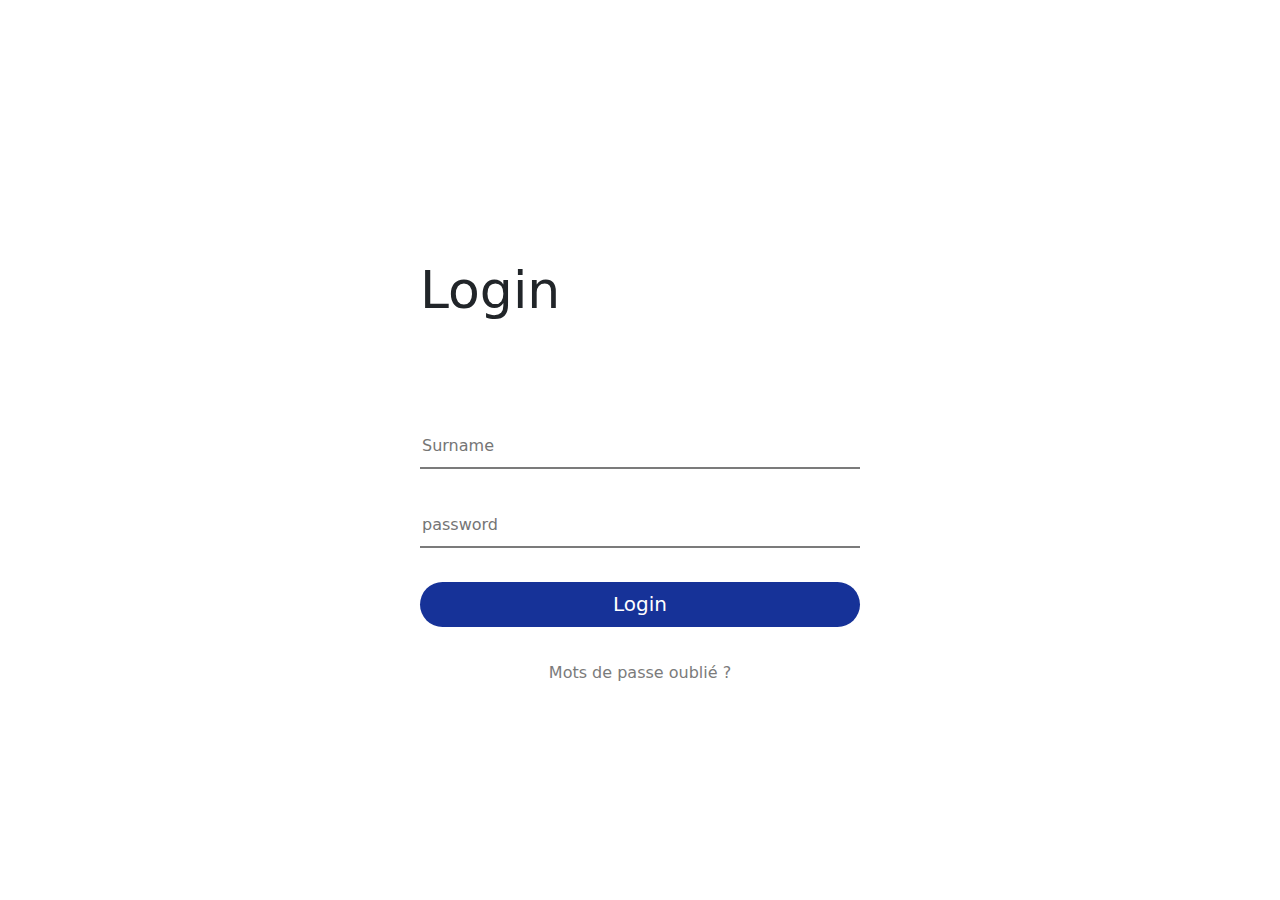
<file: login.html>
<!DOCTYPE html>
<html lang="en">

<head>
    <meta charset="UTF-8">
    <meta name="viewport" content="width=device-width, initial-scale=1.0">
    <title>Connexion</title>
    <link rel="stylesheet" href="style.css">
    <link href="https://cdn.jsdelivr.net/npm/bootstrap@5.3.3/dist/css/bootstrap.min.css" rel="stylesheet"
        integrity="sha384-QWTKZyjpPEjISv5WaRU9OFeRpok6YctnYmDr5pNlyT2bRjXh0JMhjY6hW+ALEwIH" crossorigin="anonymous">

</head>

<body>
    <div class="login">
        <div class="form">
            <div class="form-child">
                <div class="form-content" style="display: flex;">
                    <div class="title">
                        <h2>Login</h2>
                    </div>
                    <form action="">
                        <div>
                            <div class="surname">
                                <input type="text" name="surname" id="surname" placeholder="Surname">
                            </div>
                            <div class="password">
                                <input type="password" name="password" id="password" placeholder="password">
                            </div>
                            <div class="btn-submit">
                                <input type="button" id="btn-submit" value="Login">
                            </div>
                            <div class="forgot-password">
                                <p> <a>Mots de passe oublié ?</a>
                                </p>
                            </div>
                        </div>
                    </form>
                </div>
            </div>
        </div>
    </div>
</body>

</html>
</file>
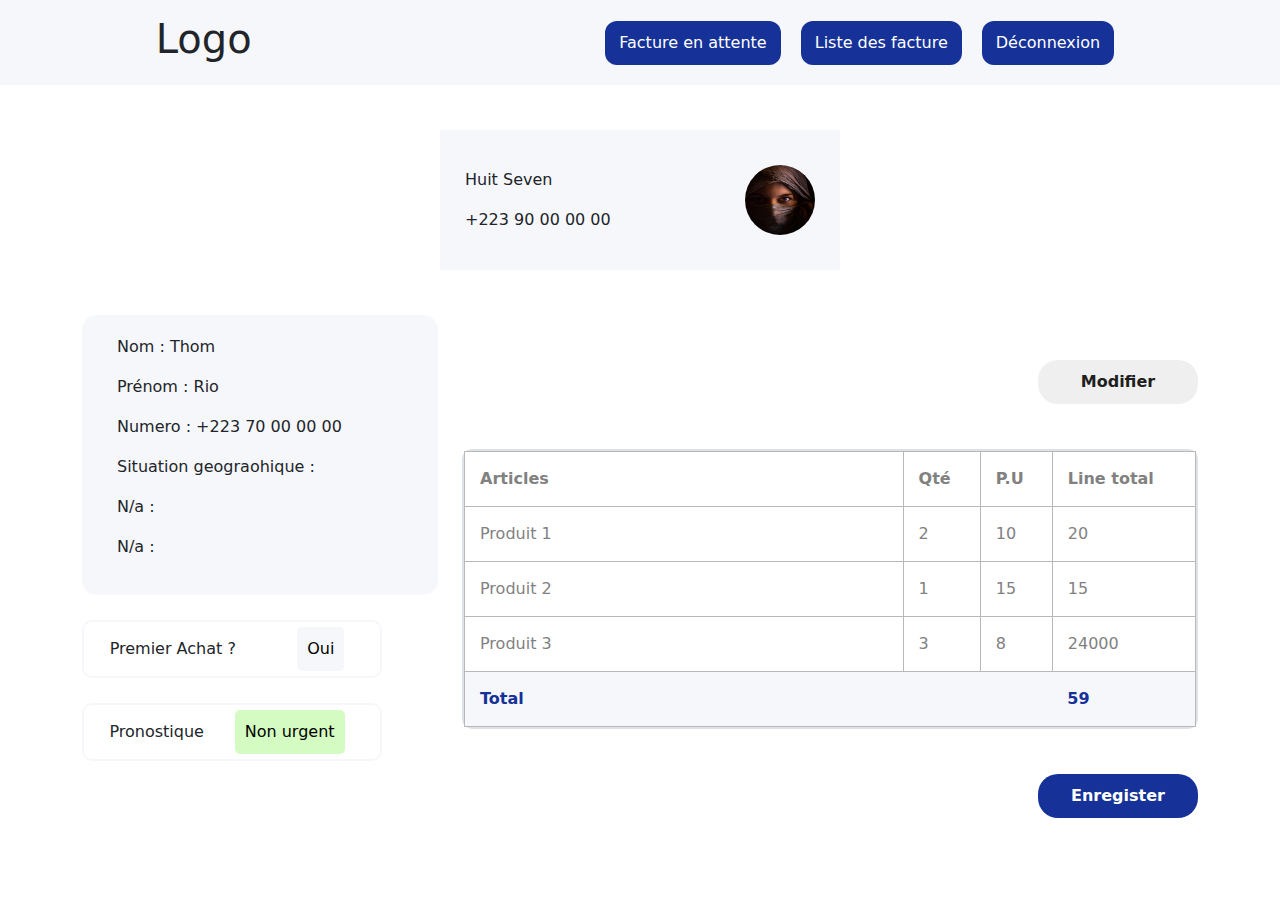
<file: directeur/lire-facture.html>
<!DOCTYPE html>
<html lang="en">

<head>
    <meta charset="UTF-8">
    <meta name="viewport" content="width=device-width, initial-scale=1.0">
    <title>Lire la facture</title>
    <link rel="stylesheet" href="../style.css">
    <link href="https://cdn.jsdelivr.net/npm/bootstrap@5.3.3/dist/css/bootstrap.min.css" rel="stylesheet"
        integrity="sha384-QWTKZyjpPEjISv5WaRU9OFeRpok6YctnYmDr5pNlyT2bRjXh0JMhjY6hW+ALEwIH" crossorigin="anonymous">

</head>

<body>
    <!-- navbar start -->
    <header>
        <div class="navbar-lo">
            <div class="logo">
                <h1>Logo</h1>
            </div>
            <div class="nav-elements">
                <ul>
                    <li>
                        <a href="#">Facture en attente </a>
                    </li>
                    <li>
                        <a href="#">Liste des facture </a>
                    </li>
                    <li>
                        <a href="#">Déconnexion </a>
                    </li>

                </ul>
            </div>
        </div>
    </header>
    <!-- navbar end -->
    <!-- profil start -->
    <div class="profil">
        <div class="profil-informations">
            <div class="">
                <div>
                    <div class="name mt-3">
                        <p>Huit Seven</p>
                    </div>
                    <div class="number">
                        <p>+223 90 00 00 00</p>
                    </div>
                </div>
            </div>
            <div class="picture">
                <div class="profil-picture">
                    <img src="../assets/woman-1335487_1280.jpg" alt="">
                </div>
            </div>
        </div>
    </div>
    <!-- profil end -->

    <div class="container">
        <div class="row">
            <div class="col-12 col-md-4">
                <div class="profil-detail">
                    <p>Nom : Thom </p>
                    <p> Prénom : Rio </p>
                    <p> Numero : +223 70 00 00 00 </p>
                    <p> Situation geograohique : </p>
                    <p>N/a : </p>
                    <p> N/a : </p>
                </div>
                <div class="more-info">
                    <div class="Buying-status" >
                        <div>
                            Premier Achat ?
                        </div>
                        <div class="btn-group">
                            <button>Oui</button>
                            <!-- <button>Non</button> -->
                        </div>
                    </div>
                    <div class="pronostique">
                        <div>
                            Pronostique
                        </div>
                        <div class="btn-group">
                            <button style="background-color: #D4FBC1;">Non urgent</button>
                            <!-- <button>Urgent</button> -->
                        </div>
                    </div>
                </div>

            </div>
            <div class="col-12 col-md-8">
                <div class="update-btn">
                    <button>Modifier</button>
                </div>
                <div class="table" >
                    <table style="border: none;">
                        <thead style="border: none;background-color: transparent;">
                            <tr>
                                <th class="product">Articles</th>
                                <th>Qté</th>
                                <th>P.U</th>
                                <th>Line total</th>
                            </tr>
                        </thead>
                        <tbody style="border: none;">
                            <tr>
                                <td class="product">Produit 1</td>
                                <td>2</td>
                                <td>10</td>
                                <td>20</td>
                            </tr>
                            <tr>
                                <td class="product">Produit 2</td>
                                <td>1</td>
                                <td>15</td>
                                <td>15</td>
                            </tr>
                            <tr>
                                <td class="product">Produit 3</td>
                                <td>3</td>
                                <td>8</td>
                                <td>24000</td>
                            </tr>
                        </tbody>
                        <tfoot style="border: none;">
                            <tr >
                                <td colspan="3" style="border-right: none;" >Total</td>
                                <td style="border-left: none;">59</td>
                            </tr>
                        </tfoot>
                    </table>
                </div>
                <div class="save-btn">
                    <button>Enregister</button>
                </div>
            </div>
        </div>
    </div>

</body>

</html>
</file>
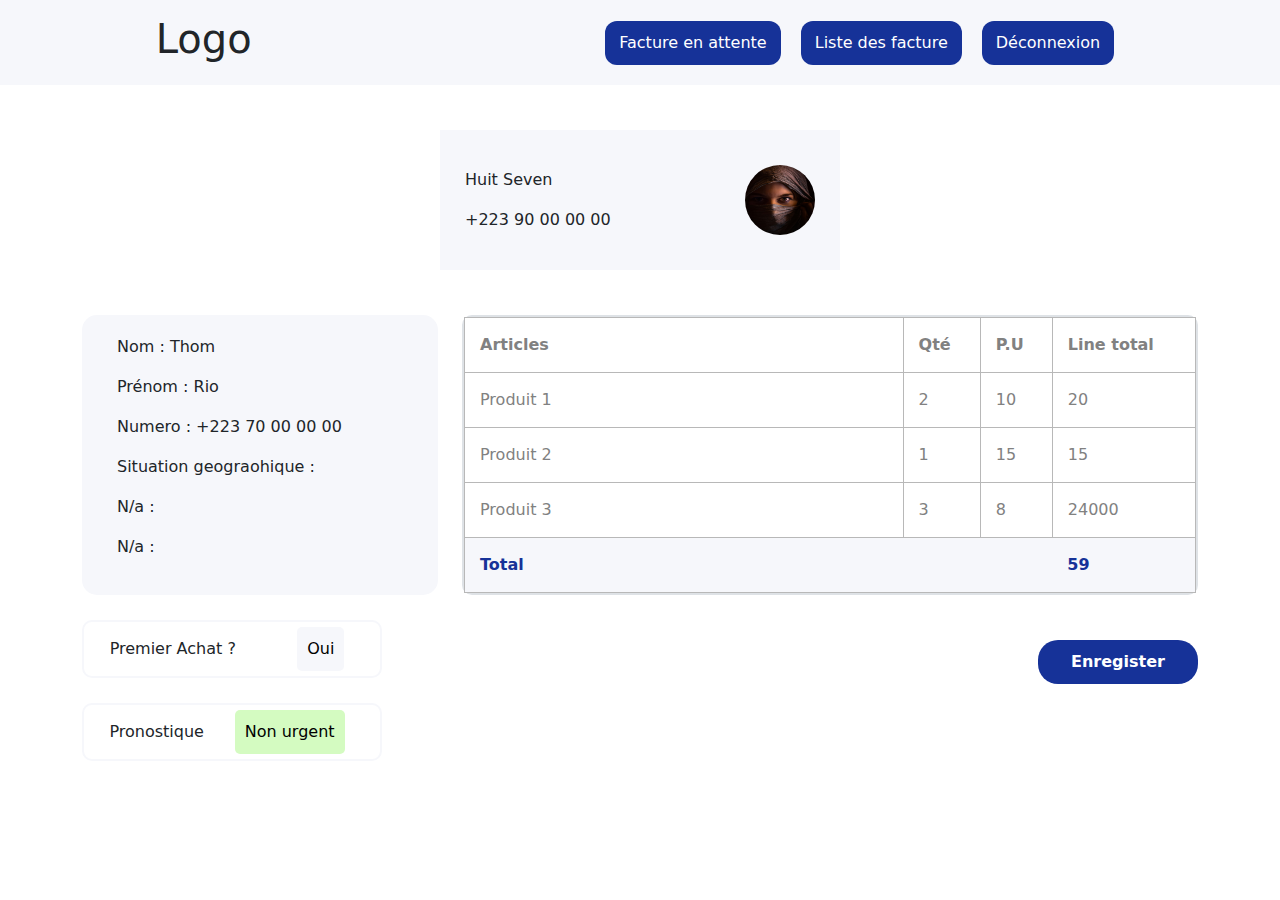
<file: gerant/gerant.html>
<!DOCTYPE html>
<html lang="en">

<head>
    <meta charset="UTF-8">
    <meta name="viewport" content="width=device-width, initial-scale=1.0">
    <title>Gérant</title>
    <link rel="stylesheet" href="../style.css">
    <link href="https://cdn.jsdelivr.net/npm/bootstrap@5.3.3/dist/css/bootstrap.min.css" rel="stylesheet"
        integrity="sha384-QWTKZyjpPEjISv5WaRU9OFeRpok6YctnYmDr5pNlyT2bRjXh0JMhjY6hW+ALEwIH" crossorigin="anonymous">

</head>

<body>
    <!-- navbar start -->
    <header>
        <div class="navbar-lo">
            <div class="logo">
                <h1>Logo</h1>
            </div>
            <div class="nav-elements">
                <ul>
                    <li>
                        <a href="#">Facture en attente </a>
                    </li>
                    <li>
                        <a href="#">Liste des facture </a>
                    </li>
                    <li>
                        <a href="#">Déconnexion </a>
                    </li>

                </ul>
            </div>
        </div>
    </header>
    <!-- navbar end -->
    <!-- profil start -->
    <div class="profil">
        <div class="profil-informations">
            <div class="">
                <div>
                    <div class="name mt-3">
                        <p>Huit Seven</p>
                    </div>
                    <div class="number">
                        <p>+223 90 00 00 00</p>
                    </div>
                </div>
            </div>
            <div class="picture">
                <div class="profil-picture">
                    <img src="../assets/woman-1335487_1280.jpg" alt="">
                </div>
            </div>
        </div>
    </div>
    <!-- profil end -->

    <div class="container">
        <div class="row">
            <div class="col-12 col-md-4">
                <div class="profil-detail">
                    <p>Nom : Thom </p>
                    <p> Prénom : Rio </p>
                    <p> Numero : +223 70 00 00 00 </p>
                    <p> Situation geograohique : </p>
                    <p>N/a : </p>
                    <p> N/a : </p>
                </div>
                <div class="more-info">
                    <div class="Buying-status" >
                        <div>
                            Premier Achat ?
                        </div>
                        <div class="btn-group">
                            <button>Oui</button>
                            <!-- <button>Non</button> -->
                        </div>
                    </div>
                    <div class="pronostique">
                        <div>
                            Pronostique
                        </div>
                        <div class="btn-group">
                            <button style="background-color: #D4FBC1;">Non urgent</button>
                            <!-- <button>Urgent</button> -->
                        </div>
                    </div>
                </div>

            </div>
            <div class="col-12 col-md-8">
                <div class="table" >
                    <table style="border: none;">
                        <thead style="border: none;background-color: transparent;">
                            <tr>
                                <th class="product">Articles</th>
                                <th>Qté</th>
                                <th>P.U</th>
                                <th>Line total</th>
                            </tr>
                        </thead>
                        <tbody style="border: none;">
                            <tr>
                                <td class="product">Produit 1</td>
                                <td>2</td>
                                <td>10</td>
                                <td>20</td>
                            </tr>
                            <tr>
                                <td class="product">Produit 2</td>
                                <td>1</td>
                                <td>15</td>
                                <td>15</td>
                            </tr>
                            <tr>
                                <td class="product">Produit 3</td>
                                <td>3</td>
                                <td>8</td>
                                <td>24000</td>
                            </tr>
                        </tbody>
                        <tfoot style="border: none;">
                            <tr >
                                <td colspan="3" style="border-right: none;" >Total</td>
                                <td style="border-left: none;">59</td>
                            </tr>
                        </tfoot>
                    </table>
                </div>
                <div class="save-btn">
                    <button>Enregister</button>
                </div>
            </div>
        </div>
    </div>

</body>

</html>
</file>
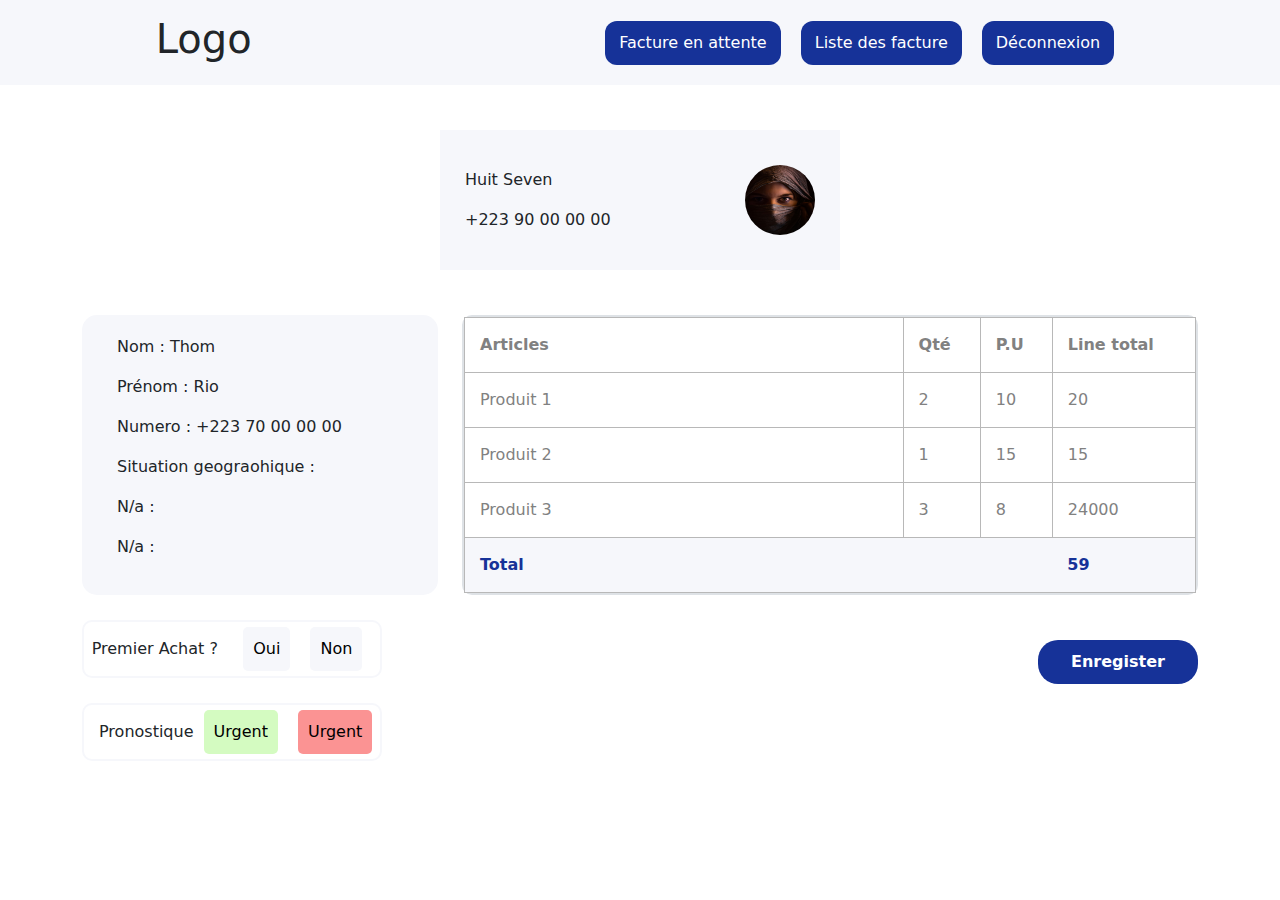
<file: vendeur/vendeur.html>
<!DOCTYPE html>
<html lang="en">

<head>
    <meta charset="UTF-8">
    <meta name="viewport" content="width=device-width, initial-scale=1.0">
    <title>Vendeur</title>
    <link rel="stylesheet" href="../style.css">
    <link href="https://cdn.jsdelivr.net/npm/bootstrap@5.3.3/dist/css/bootstrap.min.css" rel="stylesheet"
        integrity="sha384-QWTKZyjpPEjISv5WaRU9OFeRpok6YctnYmDr5pNlyT2bRjXh0JMhjY6hW+ALEwIH" crossorigin="anonymous">

</head>

<body>
    <!-- navbar start -->
    <header>
        <div class="navbar-lo">
            <div class="logo">
                <h1>Logo</h1>
            </div>
            <div class="nav-elements">
                <ul>
                    <li>
                        <a href="#">Facture en attente </a>
                    </li>
                    <li>
                        <a href="#">Liste des facture </a>
                    </li>
                    <li>
                        <a href="#">Déconnexion </a>
                    </li>

                </ul>
            </div>
        </div>
    </header>
    <!-- navbar end -->
    <!-- profil start -->
    <div class="profil">
        <div class="profil-informations">
            <div class="">
                <div>
                    <div class="name mt-3">
                        <p>Huit Seven</p>
                    </div>
                    <div class="number">
                        <p>+223 90 00 00 00</p>
                    </div>
                </div>
            </div>
            <div class="picture">
                <div class="profil-picture">
                    <img src="../assets/woman-1335487_1280.jpg" alt="">
                </div>
            </div>
        </div>
    </div>
    <!-- profil end -->

    <div class="container">
        <div class="row">
            <div class="col-12 col-md-4">
                <div class="profil-detail">
                    <p>Nom : Thom </p>
                    <p> Prénom : Rio </p>
                    <p> Numero : +223 70 00 00 00 </p>
                    <p> Situation geograohique : </p>
                    <p>N/a : </p>
                    <p> N/a : </p>
                </div>
                <div class="more-info">
                    <div class="Buying-status">
                        <div>
                            Premier Achat ?
                        </div>
                        <div class="btn-group">
                            <button>Oui</button>
                            <button>Non</button>
                        </div>
                    </div>
                    <div class="pronostique">
                        <div>
                            Pronostique
                        </div>
                        <div class="btn-group">
                            <button>Urgent</button>
                            <button>Urgent</button>
                        </div>
                    </div>
                </div>

            </div>
            <div class="col-12 col-md-8">
                <div class="table">
                    <table style="border: none;">
                        <thead style="border: none;background-color: transparent;">
                            <tr>
                                <th class="product">Articles</th>
                                <th>Qté</th>
                                <th>P.U</th>
                                <th>Line total</th>
                            </tr>
                        </thead>
                        <tbody style="border: none;">
                            <tr>
                                <td class="product">Produit 1</td>
                                <td>2</td>
                                <td>10</td>
                                <td>20</td>
                            </tr>
                            <tr>
                                <td class="product">Produit 2</td>
                                <td>1</td>
                                <td>15</td>
                                <td>15</td>
                            </tr>
                            <tr>
                                <td class="product">Produit 3</td>
                                <td>3</td>
                                <td>8</td>
                                <td>24000</td>
                            </tr>
                        </tbody>
                        <tfoot style="border: none;">
                            <tr>
                                <td colspan="3" style="border-right: none;">Total</td>
                                <td style="border-left: none;">59</td>
                            </tr>
                        </tfoot>
                    </table>
                </div>
                <div class="save-btn">
                    <button>Enregister</button>
                </div>
            </div>
        </div>
    </div>

</body>

</html>
</file>
<file: style.css>
:root {
    --btn-blue: #163298;
    --input-border-color: #7B7B7B;
    --password-forgotcolor: #818181;
    --white: #ffffff;
    --login-color: #1E1E1E;
    --background-color-lo: #F6F7FB;
}

body {
    margin: 0;
    padding: 0;
    box-sizing: border-box;
    background-color: var(--white);
}

.btn-group button {
    border: none;
    padding: 10px;
    border-radius: 5px;
    margin: 5px 10px;
}

/* navbar start */
.navbar-lo {
    height: 85px;
    background-color: var(--background-color-lo);
    display: flex;
    justify-content: space-around;
    align-items: center;
}

.navbar-lo .nav-elements ul li {
    list-style: none;
    padding: 10px 14px;
    margin: 10px;
    background-color: var(--btn-blue);
    border-radius: 12px;
}

.navbar-lo .nav-elements ul li a {
    text-decoration: none;
    color: var(--white);
}

.navbar-lo .nav-elements ul {
    width: 100%;
    display: flex;
    justify-content: space-between;
    margin: 0;
}

/* navbar end */

/* login css start */
.login {
    height: 100vh;
    width: 100%;
}

.login .form {
    height: 100%;
    display: flex;
    justify-content: center;
    align-items: center;
}

.login .form .form-child {
    width: 450px;
    height: 450px;
    padding: 5px;
}

.login .form-child .form-content {
    height: 100%;
    display: flex;
    flex-direction: column;
    justify-content: center;
}

.login .form-child .title,
.login .form-child {
    margin: 60px 0;

}

.login .form-child .title h2 {
    font-size: 52px;
}

.login .form-child .surname,
.login .form-child .password,
.login .form-child .btn-submit {
    margin: 34px 0;
    height: 45px;
}

.login .form-child .surname,
.login .form-child .password {
    border-bottom: 2px solid var(--input-border-color);
}

.login .form-child .surname input,
.login .form-child .password input,
.login .form-child .btn-submit input {
    border: none;
    height: 100%;
    width: 100%;
}

.login .form-child .surname input:focus,
.login .form-child .password input:focus,
.login .form-child .btn-submit input:focus {
    outline: none;
}

.login .form-child .btn-submit input {
    background-color: var(--btn-blue);
    border-radius: 25px;
    padding: 4px;
    color: var(--white);
    font-size: 20px;
}

.login .form-child .btn-submit input:hover {
    background-color: var(--input-border-color);
    color: var(--white);
    font-size: 21px;
}

.login .forgot-password {
    display: flex;
    justify-content: center;
}

.login .forgot-password a {
    text-decoration: none;
}

.login .forgot-password p {
    color: var(--input-border-color);
}

/* login css end */

/* profil start */
.profil {
    margin-top: 45px;
    display: flex;
    justify-content: center;
    height: 140px;
    margin-bottom: 45px;
    /* border: 1px solid var(--login-color); */
}

.profil .profil-informations {
    width: 400px;
    display: flex;
    justify-content: space-between;
    padding: 0 25px;
    align-items: center;
    background-color: var(--background-color-lo);
}


.profil .picture .profil-picture {
    width: 70px;
    height: 70px;
    display: flex;
    justify-content: center;
    align-items: center;
}

.profil .picture .profil-picture img {
    width: 100%;
    height: 100%;
    border-radius: 50%;
}

.profil-detail {
    background-color: var(--background-color-lo);
    padding: 20px 35px;
    border-radius: 15px;
}

/* profil stop */

.Buying-status,
.pronostique {
    width: 300px;
    display: flex;
    justify-content: space-around;
    align-items: center;
    margin-top: 25px;
    border: 2px solid var(--background-color-lo);
    border-radius: 10px;
}

.Buying-status button {
    background-color: var(--background-color-lo);
}

.pronostique {
    padding: 0 15px;
}

.pronostique button:first-child {
    background-color: #D4FBC1;
}

.pronostique button:last-child {
    background-color: #FB9393;
}

.table {
    border: 2px solid #B8B8B8;
    border-radius: 10px;
}

/* table start */

table {
    width: 100%;
    border-collapse: collapse;
    border-radius: 10px;
}

table th,
table td {
    padding: 15px;
    border: 1px solid #B8B8B8;
    color: var(--password-forgotcolor);
}

td.product {
    width: 60%;
    /* Définit la largeur de la colonne "Produit" */
}

tfoot td {
    font-weight: bold;
    background-color: var(--background-color-lo);
    color: #163298;
}

tfoot tr {
    border-left: none;
}

/* table end */

.save-btn {
    display: flex;
    justify-content: end;
    margin-top: 45px;
}
.update-btn
{
    display: flex;
    justify-content: end;
    margin: 45px 0;

}

.save-btn button, .update-btn button {
    width: 160px;
    padding: 10px 30px;
    border: none;
    border-radius: 20px;
    color: var(--white);
    font-weight: bold;
}
.update-btn button 
{
    color: #1E1E1E; 
}
.save-btn button
{
    background-color: #163298;
}
</file>
